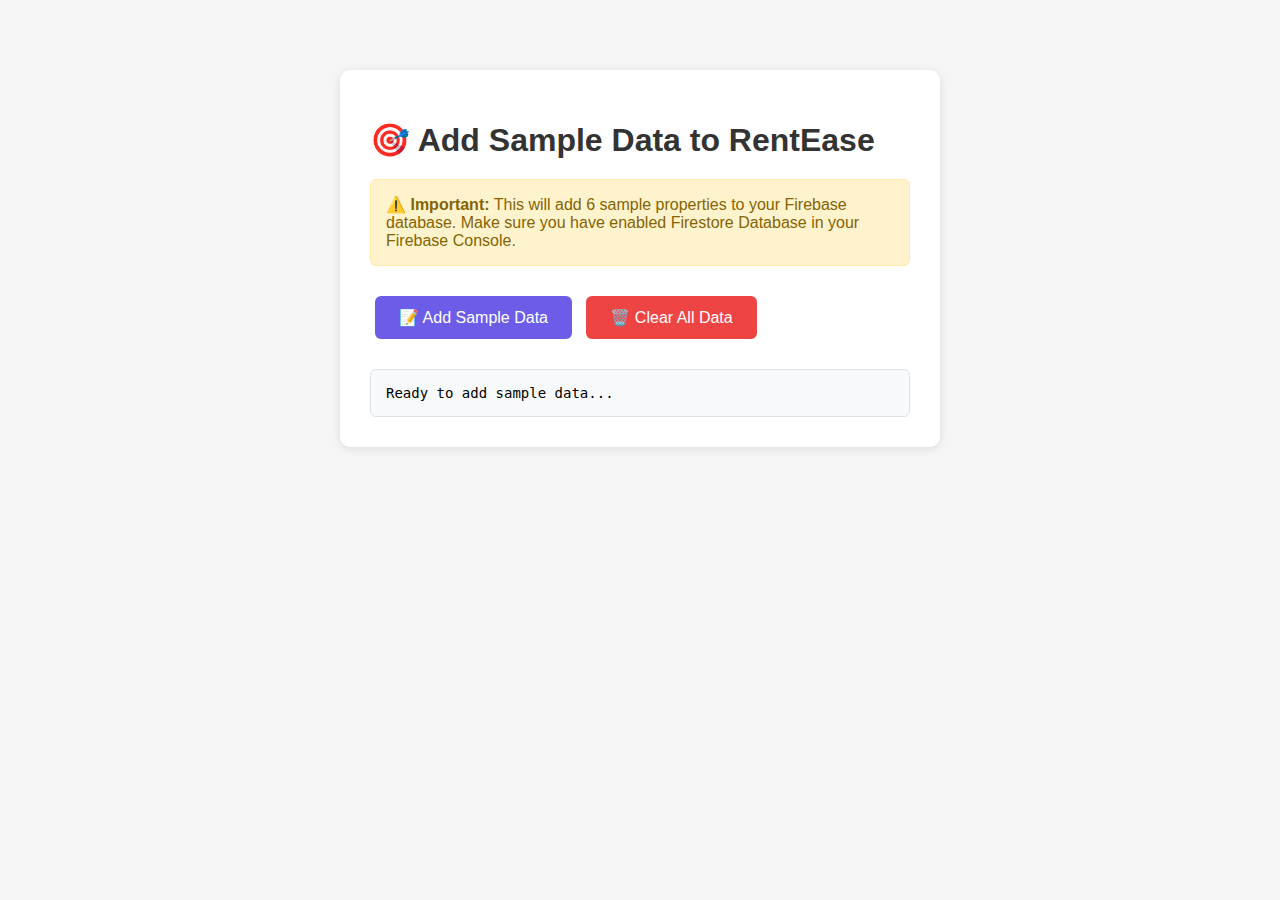
<file: add-data - Copy.html>
<!DOCTYPE html>
<html lang="en">
<head>
    <meta charset="UTF-8">
    <meta name="viewport" content="width=device-width, initial-scale=1.0">
    <title>Add Sample Data - RentEase</title>
    <style>
        body {
            font-family: Arial, sans-serif;
            max-width: 600px;
            margin: 50px auto;
            padding: 20px;
            background: #f5f5f5;
        }
        .container {
            background: white;
            padding: 30px;
            border-radius: 10px;
            box-shadow: 0 2px 10px rgba(0,0,0,0.1);
        }
        button {
            background: #6C5CE7;
            color: white;
            border: none;
            padding: 12px 24px;
            border-radius: 6px;
            cursor: pointer;
            margin: 10px 5px;
            font-size: 16px;
        }
        button:hover {
            background: #5b4be0;
        }
        button.danger {
            background: #ef4444;
        }
        button.danger:hover {
            background: #dc2626;
        }
        .log {
            background: #f8f9fa;
            border: 1px solid #dee2e6;
            border-radius: 6px;
            padding: 15px;
            margin-top: 20px;
            max-height: 300px;
            overflow-y: auto;
            font-family: monospace;
            font-size: 14px;
        }
        h1 {
            color: #333;
            margin-bottom: 20px;
        }
        .warning {
            background: #fff3cd;
            border: 1px solid #ffeaa7;
            color: #856404;
            padding: 15px;
            border-radius: 6px;
            margin-bottom: 20px;
        }
    </style>
</head>
<body>
    <div class="container">
        <h1>🎯 Add Sample Data to RentEase</h1>
        
        <div class="warning">
            <strong>⚠️ Important:</strong> This will add 6 sample properties to your Firebase database. 
            Make sure you have enabled Firestore Database in your Firebase Console.
        </div>

        <div>
            <button onclick="addSampleData()">📝 Add Sample Data</button>
            <button class="danger" onclick="clearAllData()">🗑️ Clear All Data</button>
        </div>

        <div class="log" id="log">
            <div>Ready to add sample data...</div>
        </div>
    </div>

    <script src="add-sample-data.js"></script>
    <script>
        // Override console.log to show in the log div
        const logDiv = document.getElementById('log');
        const originalLog = console.log;
        const originalError = console.error;

        console.log = function(...args) {
            originalLog.apply(console, args);
            const message = args.join(' ');
            logDiv.innerHTML += `<div style="color: #28a745;">✅ ${message}</div>`;
            logDiv.scrollTop = logDiv.scrollHeight;
        };

        console.error = function(...args) {
            originalError.apply(console, args);
            const message = args.join(' ');
            logDiv.innerHTML += `<div style="color: #dc3545;">❌ ${message}</div>`;
            logDiv.scrollTop = logDiv.scrollHeight;
        };

        // Override the functions to show progress
        window.addSampleData = async function() {
            logDiv.innerHTML = '<div>Starting to add sample data...</div>';
            await addSampleData();
        };

        window.clearAllData = async function() {
            if (confirm('Are you sure you want to delete ALL properties from the database?')) {
                logDiv.innerHTML = '<div>Clearing all data...</div>';
                await clearAllData();
            }
        };
    </script>
</body>
</html>
</file>
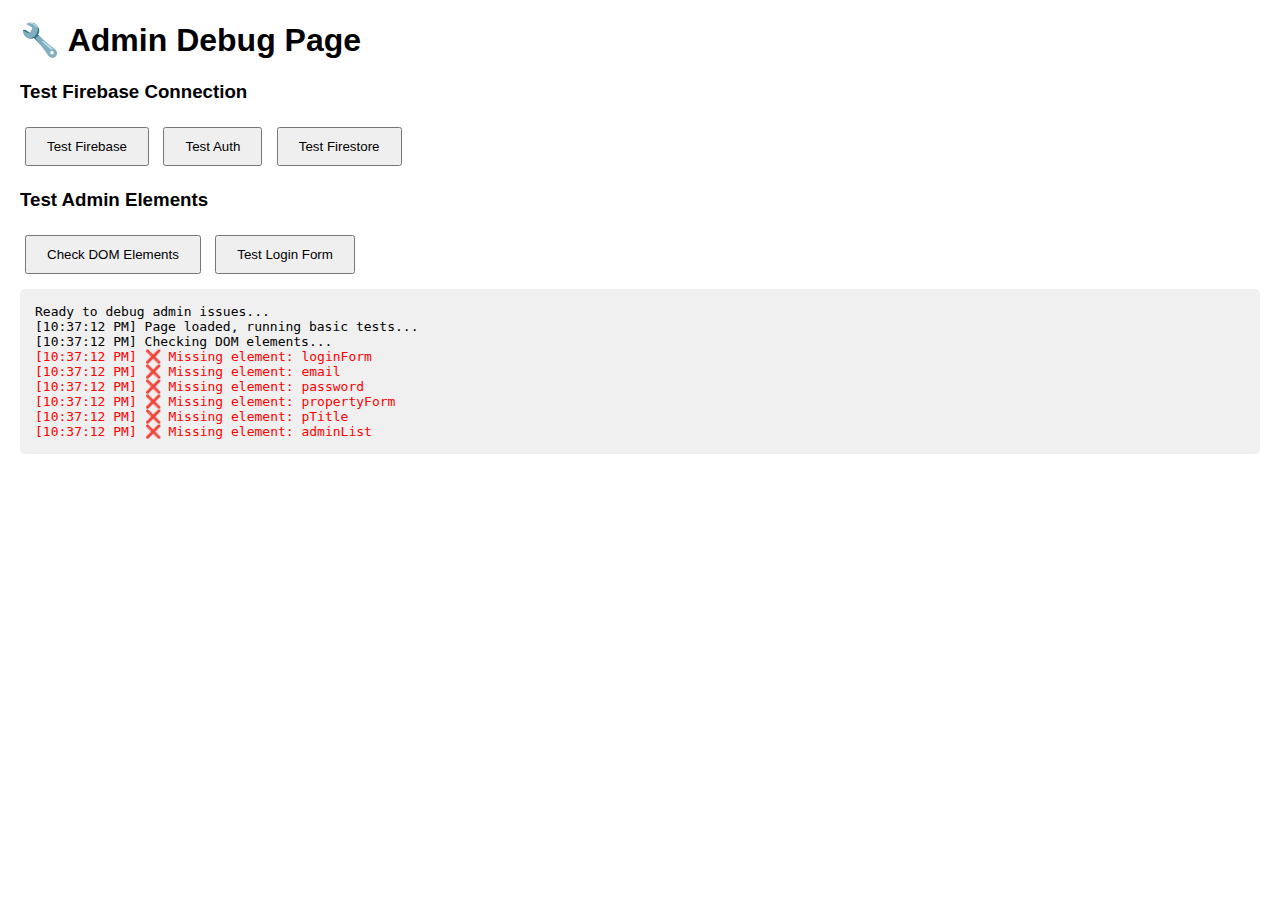
<file: admin-debug.html>
<!DOCTYPE html>
<html lang="en">
<head>
  <meta charset="UTF-8" />
  <meta name="viewport" content="width=device-width, initial-scale=1.0" />
  <meta name="color-scheme" content="light dark" />
  <title>Admin Debug</title>
  <style>
    body { font-family: Arial, sans-serif; margin: 20px; }
    .log { background: #f0f0f0; padding: 15px; margin: 10px 0; border-radius: 5px; font-family: monospace; }
    .error { color: red; }
    .success { color: green; }
    button { padding: 10px 20px; margin: 5px; }
  </style>
</head>
<body>
  <h1>🔧 Admin Debug Page</h1>
  
  <div>
    <h3>Test Firebase Connection</h3>
    <button onclick="testFirebase()">Test Firebase</button>
    <button onclick="testAuth()">Test Auth</button>
    <button onclick="testFirestore()">Test Firestore</button>
  </div>

  <div>
    <h3>Test Admin Elements</h3>
    <button onclick="checkElements()">Check DOM Elements</button>
    <button onclick="testLogin()">Test Login Form</button>
  </div>

  <div class="log" id="log">
    Ready to debug admin issues...
  </div>

  <script type="module">
    // Firebase configuration
    const firebaseConfig = {
      apiKey: "AIzaSyDwdQ0ZAmifGSGnN-Vn3u8raYtpn5YPRhM",
      authDomain: "real-state-f8cc3.firebaseapp.com",
      projectId: "real-state-f8cc3",
      storageBucket: "real-state-f8cc3.firebasestorage.app",
      messagingSenderId: "3852629844",
      appId: "1:3852629844:web:2a3a7cbe726bad814dbac1",
      measurementId: "G-1G5YP5M0K6"
    };

    const logDiv = document.getElementById('log');

    function log(message, type = 'info') {
      const timestamp = new Date().toLocaleTimeString();
      const className = type === 'error' ? 'error' : type === 'success' ? 'success' : '';
      logDiv.innerHTML += `<div class="${className}">[${timestamp}] ${message}</div>`;
      logDiv.scrollTop = logDiv.scrollHeight;
    }

    // Test Firebase initialization
    window.testFirebase = async function() {
      try {
        log('Testing Firebase initialization...');
        
        const { initializeApp } = await import('https://www.gstatic.com/firebasejs/10.12.4/firebase-app.js');
        const app = initializeApp(firebaseConfig);
        
        log('✅ Firebase app initialized successfully', 'success');
        return app;
      } catch (error) {
        log(`❌ Firebase initialization failed: ${error.message}`, 'error');
        throw error;
      }
    };

    // Test Authentication
    window.testAuth = async function() {
      try {
        log('Testing Firebase Authentication...');
        
        const { initializeApp } = await import('https://www.gstatic.com/firebasejs/10.12.4/firebase-app.js');
        const { getAuth } = await import('https://www.gstatic.com/firebasejs/10.12.4/firebase-auth.js');
        
        const app = initializeApp(firebaseConfig);
        const auth = getAuth(app);
        
        log('✅ Firebase Auth initialized successfully', 'success');
        return auth;
      } catch (error) {
        log(`❌ Firebase Auth failed: ${error.message}`, 'error');
        throw error;
      }
    };

    // Test Firestore
    window.testFirestore = async function() {
      try {
        log('Testing Firestore...');
        
        const { initializeApp } = await import('https://www.gstatic.com/firebasejs/10.12.4/firebase-app.js');
        const { getFirestore, collection, getDocs } = await import('https://www.gstatic.com/firebasejs/10.12.4/firebase-firestore.js');
        
        const app = initializeApp(firebaseConfig);
        const db = getFirestore(app);
        
        // Try to read from properties collection
        const snapshot = await getDocs(collection(db, 'properties'));
        log(`✅ Firestore working! Found ${snapshot.size} properties`, 'success');
        return db;
      } catch (error) {
        log(`❌ Firestore failed: ${error.message}`, 'error');
        throw error;
      }
    };

    // Check DOM elements
    window.checkElements = function() {
      log('Checking DOM elements...');
      
      // Check if we can access elements from admin.html
      const elements = {
        'loginForm': document.getElementById('loginForm'),
        'email': document.getElementById('email'),
        'password': document.getElementById('password'),
        'propertyForm': document.getElementById('propertyForm'),
        'pTitle': document.getElementById('pTitle'),
        'adminList': document.getElementById('adminList')
      };
      
      Object.entries(elements).forEach(([name, element]) => {
        if (element) {
          log(`✅ Found element: ${name}`, 'success');
        } else {
          log(`❌ Missing element: ${name}`, 'error');
        }
      });
    };

    // Test login functionality
    window.testLogin = async function() {
      try {
        log('Testing login functionality...');
        
        const { initializeApp } = await import('https://www.gstatic.com/firebasejs/10.12.4/firebase-app.js');
        const { getAuth, signInWithEmailAndPassword } = await import('https://www.gstatic.com/firebasejs/10.12.4/firebase-auth.js');
        
        const app = initializeApp(firebaseConfig);
        const auth = getAuth(app);
        
        // Test with sample credentials
        const email = 'admin@rentease.com';
        const password = 'admin123';
        
        log(`Attempting login with: ${email}`);
        const userCredential = await signInWithEmailAndPassword(auth, email, password);
        
        log(`✅ Login successful! User ID: ${userCredential.user.uid}`, 'success');
        return userCredential.user;
      } catch (error) {
        log(`❌ Login failed: ${error.message}`, 'error');
        
        if (error.message.includes('user-not-found')) {
          log('🔧 User not found. Create admin user in Firebase Console > Authentication > Users', 'error');
        } else if (error.message.includes('wrong-password')) {
          log('🔧 Wrong password. Check your password.', 'error');
        }
        
        throw error;
      }
    };

    // Auto-run basic tests
    window.addEventListener('load', () => {
      log('Page loaded, running basic tests...');
      setTimeout(() => {
        checkElements();
      }, 100);
    });
  </script>
</body>
</html>
</file>
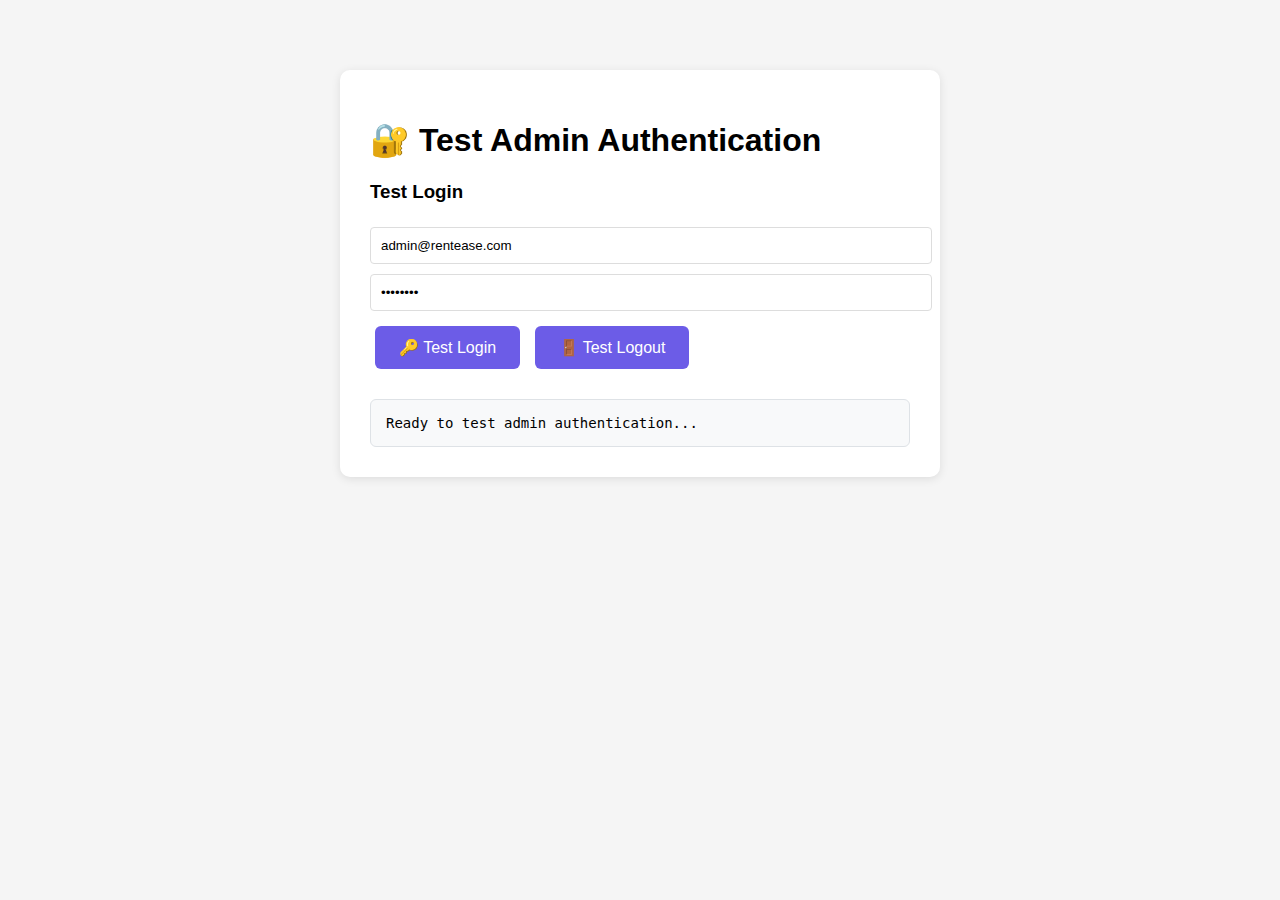
<file: test-admin - Copy.html>
<!DOCTYPE html>
<html lang="en">
<head>
    <meta charset="UTF-8">
    <meta name="viewport" content="width=device-width, initial-scale=1.0">
    <title>Test Admin Authentication</title>
    <style>
        body {
            font-family: Arial, sans-serif;
            max-width: 600px;
            margin: 50px auto;
            padding: 20px;
            background: #f5f5f5;
        }
        .container {
            background: white;
            padding: 30px;
            border-radius: 10px;
            box-shadow: 0 2px 10px rgba(0,0,0,0.1);
        }
        .log {
            background: #f8f9fa;
            border: 1px solid #dee2e6;
            border-radius: 6px;
            padding: 15px;
            margin-top: 20px;
            max-height: 300px;
            overflow-y: auto;
            font-family: monospace;
            font-size: 14px;
        }
        button {
            background: #6C5CE7;
            color: white;
            border: none;
            padding: 12px 24px;
            border-radius: 6px;
            cursor: pointer;
            margin: 10px 5px;
            font-size: 16px;
        }
        button:hover {
            background: #5b4be0;
        }
        input {
            width: 100%;
            padding: 10px;
            margin: 5px 0;
            border: 1px solid #ddd;
            border-radius: 4px;
        }
        .error { color: #dc3545; }
        .success { color: #28a745; }
        .info { color: #17a2b8; }
    </style>
</head>
<body>
    <div class="container">
        <h1>🔐 Test Admin Authentication</h1>
        
        <div>
            <h3>Test Login</h3>
            <input type="email" id="email" placeholder="admin@rentease.com" value="admin@rentease.com">
            <input type="password" id="password" placeholder="admin123" value="admin123">
            <button onclick="testLogin()">🔑 Test Login</button>
            <button onclick="testLogout()">🚪 Test Logout</button>
        </div>

        <div class="log" id="log">
            Ready to test admin authentication...
        </div>
    </div>

    <script type="module">
        // Firebase configuration
        const firebaseConfig = {
            apiKey: "AIzaSyDwdQ0ZAmifGSGnN-Vn3u8raYtpn5YPRhM",
            authDomain: "real-state-f8cc3.firebaseapp.com",
            projectId: "real-state-f8cc3",
            storageBucket: "real-state-f8cc3.firebasestorage.app",
            messagingSenderId: "3852629844",
            appId: "1:3852629844:web:2a3a7cbe726bad814dbac1",
            measurementId: "G-1G5YP5M0K6"
        };

        const logDiv = document.getElementById('log');

        function log(message, type = 'info') {
            const timestamp = new Date().toLocaleTimeString();
            const className = type === 'error' ? 'error' : type === 'success' ? 'success' : 'info';
            logDiv.innerHTML += `<div class="${className}">[${timestamp}] ${message}</div>`;
            logDiv.scrollTop = logDiv.scrollHeight;
        }

        // Test login
        window.testLogin = async function() {
            try {
                log('Testing admin login...');
                
                const { initializeApp } = await import('https://www.gstatic.com/firebasejs/10.12.4/firebase-app.js');
                const { getAuth, signInWithEmailAndPassword } = await import('https://www.gstatic.com/firebasejs/10.12.4/firebase-auth.js');
                
                const app = initializeApp(firebaseConfig);
                const auth = getAuth(app);
                
                const email = document.getElementById('email').value;
                const password = document.getElementById('password').value;
                
                const userCredential = await signInWithEmailAndPassword(auth, email, password);
                const user = userCredential.user;
                
                log(`✅ Login successful! User ID: ${user.uid}`, 'success');
                log(`Email: ${user.email}`, 'info');
                
                return user;
            } catch (error) {
                log(`❌ Login failed: ${error.message}`, 'error');
                
                if (error.message.includes('user-not-found')) {
                    log('🔧 User not found. Make sure you created the admin user in Firebase Console > Authentication > Users', 'error');
                } else if (error.message.includes('wrong-password')) {
                    log('🔧 Wrong password. Check your password.', 'error');
                } else if (error.message.includes('invalid-email')) {
                    log('🔧 Invalid email format.', 'error');
                }
                
                throw error;
            }
        };

        // Test logout
        window.testLogout = async function() {
            try {
                log('Testing logout...');
                
                const { initializeApp } = await import('https://www.gstatic.com/firebasejs/10.12.4/firebase-app.js');
                const { getAuth, signOut } = await import('https://www.gstatic.com/firebasejs/10.12.4/firebase-auth.js');
                
                const app = initializeApp(firebaseConfig);
                const auth = getAuth(app);
                
                await signOut(auth);
                log('✅ Logout successful!', 'success');
                
            } catch (error) {
                log(`❌ Logout failed: ${error.message}`, 'error');
            }
        };
    </script>
</body>
</html>
</file>
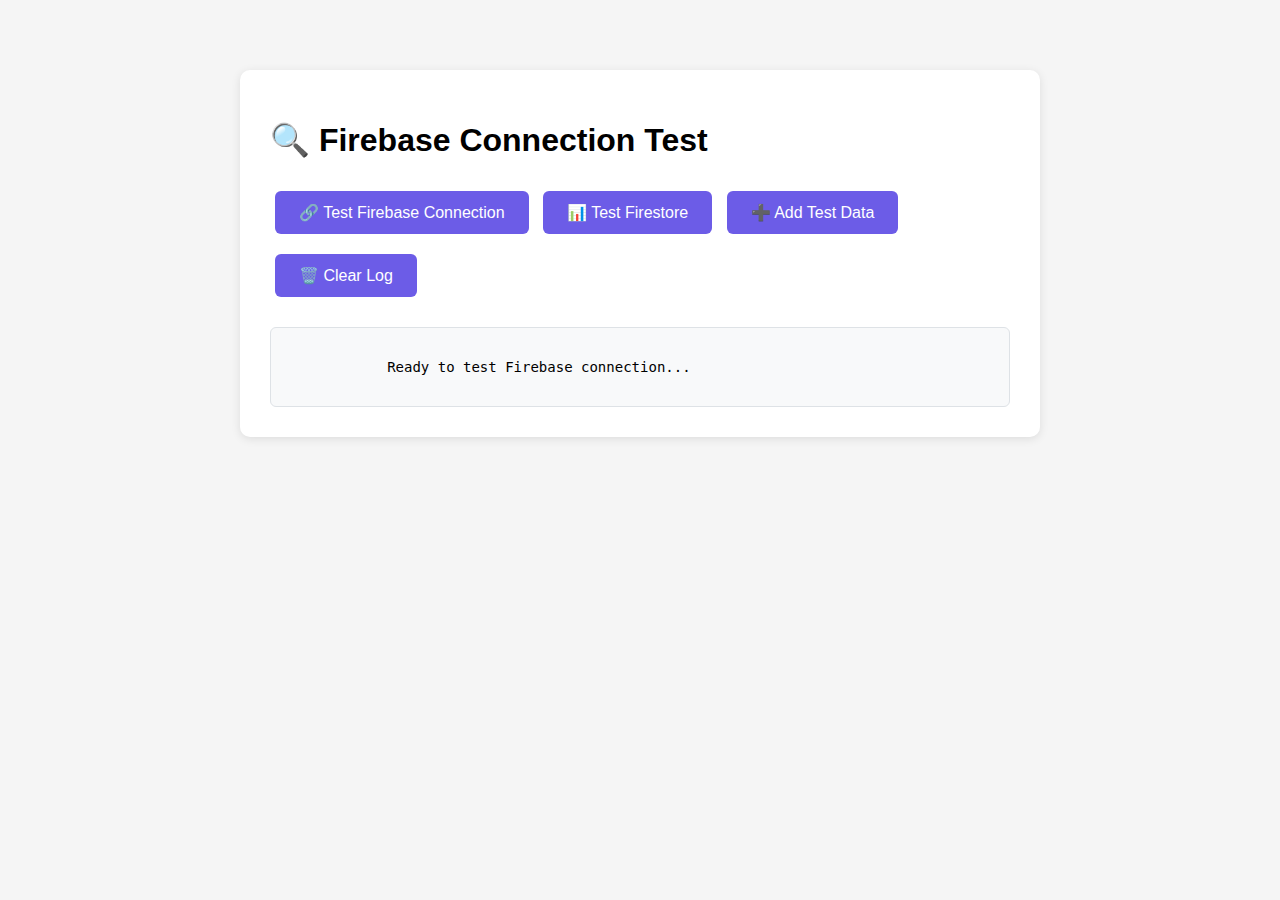
<file: test-firebase - Copy.html>
<!DOCTYPE html>
<html lang="en">
<head>
    <meta charset="UTF-8">
    <meta name="viewport" content="width=device-width, initial-scale=1.0">
    <title>Test Firebase Connection</title>
    <style>
        body {
            font-family: Arial, sans-serif;
            max-width: 800px;
            margin: 50px auto;
            padding: 20px;
            background: #f5f5f5;
        }
        .container {
            background: white;
            padding: 30px;
            border-radius: 10px;
            box-shadow: 0 2px 10px rgba(0,0,0,0.1);
        }
        .log {
            background: #f8f9fa;
            border: 1px solid #dee2e6;
            border-radius: 6px;
            padding: 15px;
            margin-top: 20px;
            max-height: 400px;
            overflow-y: auto;
            font-family: monospace;
            font-size: 14px;
            white-space: pre-wrap;
        }
        button {
            background: #6C5CE7;
            color: white;
            border: none;
            padding: 12px 24px;
            border-radius: 6px;
            cursor: pointer;
            margin: 10px 5px;
            font-size: 16px;
        }
        button:hover {
            background: #5b4be0;
        }
        .error { color: #dc3545; }
        .success { color: #28a745; }
        .info { color: #17a2b8; }
    </style>
</head>
<body>
    <div class="container">
        <h1>🔍 Firebase Connection Test</h1>
        
        <div>
            <button onclick="testConnection()">🔗 Test Firebase Connection</button>
            <button onclick="testFirestore()">📊 Test Firestore</button>
            <button onclick="addTestData()">➕ Add Test Data</button>
            <button onclick="clearLog()">🗑️ Clear Log</button>
        </div>

        <div class="log" id="log">
            Ready to test Firebase connection...
        </div>
    </div>

    <script type="module">
        // Firebase configuration
        const firebaseConfig = {
            apiKey: "AIzaSyDwdQ0ZAmifGSGnN-Vn3u8raYtpn5YPRhM",
            authDomain: "real-state-f8cc3.firebaseapp.com",
            projectId: "real-state-f8cc3",
            storageBucket: "real-state-f8cc3.firebasestorage.app",
            messagingSenderId: "3852629844",
            appId: "1:3852629844:web:2a3a7cbe726bad814dbac1",
            measurementId: "G-1G5YP5M0K6"
        };

        const logDiv = document.getElementById('log');

        function log(message, type = 'info') {
            const timestamp = new Date().toLocaleTimeString();
            const className = type === 'error' ? 'error' : type === 'success' ? 'success' : 'info';
            logDiv.innerHTML += `<div class="${className}">[${timestamp}] ${message}</div>`;
            logDiv.scrollTop = logDiv.scrollHeight;
        }

        function clearLog() {
            logDiv.innerHTML = 'Log cleared...';
        }

        // Test Firebase initialization
        window.testConnection = async function() {
            try {
                log('Testing Firebase initialization...');
                
                const { initializeApp } = await import('https://www.gstatic.com/firebasejs/10.12.4/firebase-app.js');
                const app = initializeApp(firebaseConfig);
                
                log('✅ Firebase app initialized successfully!', 'success');
                log(`Project ID: ${app.options.projectId}`, 'info');
                
                return app;
            } catch (error) {
                log(`❌ Firebase initialization failed: ${error.message}`, 'error');
                log(`Full error: ${error}`, 'error');
                throw error;
            }
        };

        // Test Firestore connection
        window.testFirestore = async function() {
            try {
                log('Testing Firestore connection...');
                
                const { initializeApp } = await import('https://www.gstatic.com/firebasejs/10.12.4/firebase-app.js');
                const { getFirestore, collection, getDocs } = await import('https://www.gstatic.com/firebasejs/10.12.4/firebase-firestore.js');
                
                const app = initializeApp(firebaseConfig);
                const db = getFirestore(app);
                
                log('✅ Firestore initialized successfully!', 'success');
                
                // Try to read from properties collection
                log('Attempting to read from properties collection...');
                const querySnapshot = await getDocs(collection(db, 'properties'));
                
                log(`✅ Successfully read from Firestore! Found ${querySnapshot.size} documents.`, 'success');
                
                // Show existing documents
                querySnapshot.forEach((doc) => {
                    log(`Document ID: ${doc.id}`, 'info');
                });
                
                return db;
            } catch (error) {
                log(`❌ Firestore test failed: ${error.message}`, 'error');
                log(`Full error: ${error}`, 'error');
                
                // Check for common issues
                if (error.message.includes('permission-denied')) {
                    log('🔧 This looks like a Firestore security rules issue. Check your Firebase Console > Firestore Database > Rules', 'error');
                } else if (error.message.includes('not-found')) {
                    log('🔧 Firestore Database might not be enabled. Go to Firebase Console > Firestore Database and create a database.', 'error');
                }
                
                throw error;
            }
        };

        // Add test data
        window.addTestData = async function() {
            try {
                log('Adding test data to Firestore...');
                
                const { initializeApp } = await import('https://www.gstatic.com/firebasejs/10.12.4/firebase-app.js');
                const { getFirestore, collection, addDoc } = await import('https://www.gstatic.com/firebasejs/10.12.4/firebase-firestore.js');
                
                const app = initializeApp(firebaseConfig);
                const db = getFirestore(app);
                
                const testProperty = {
                    title: "Test Property",
                    description: "This is a test property to verify Firebase connection",
                    type: "apartment",
                    price: 5000,
                    gender: "male",
                    university: "Test University",
                    area: "Test Area",
                    location: "Test Location",
                    city: "Test City",
                    images: ["https://picsum.photos/800/600?random=999"],
                    video: "",
                    availability: true,
                    roomsLeft: 1,
                    createdAt: new Date()
                };
                
                const docRef = await addDoc(collection(db, 'properties'), testProperty);
                log(`✅ Test property added successfully with ID: ${docRef.id}`, 'success');
                
            } catch (error) {
                log(`❌ Failed to add test data: ${error.message}`, 'error');
                log(`Full error: ${error}`, 'error');
            }
        };

        // Make functions available globally
        window.log = log;
        window.clearLog = clearLog;
    </script>
</body>
</html>
</file>
